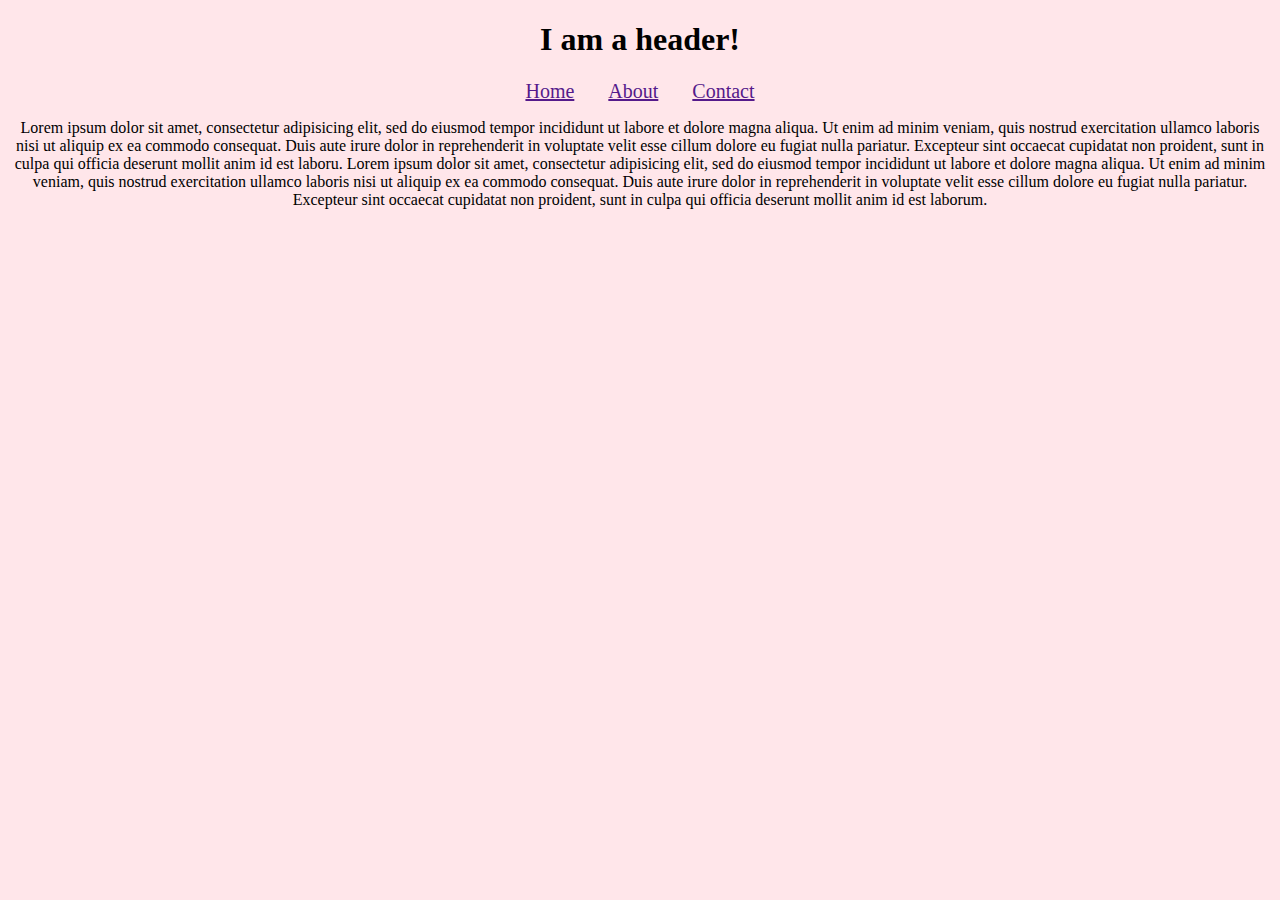
<file: day_1/sass_day1/index.html>
<!DOCTYPE html>

<html>
	<title>Sass example</title>
		<head>
			<link rel="stylesheet" type="text/css" href="stylesheets/main.css">
		</head>
	<body>
		<h1>I am a header!</h1>
		<nav>
			<a href="">Home</a>
			<a href="">About</a>
			<a href="">Contact</a>
		</nav>
		 <p>Lorem ipsum dolor sit amet, consectetur adipisicing elit, sed do eiusmod
		 tempor incididunt ut labore et dolore magna aliqua. Ut enim ad minim veniam,
		 quis nostrud exercitation ullamco laboris nisi ut aliquip ex ea commodo
		 consequat. Duis aute irure dolor in reprehenderit in voluptate velit esse
		 cillum dolore eu fugiat nulla pariatur. Excepteur sint occaecat cupidatat non
		 proident, sunt in culpa qui officia deserunt mollit anim id est laboru.

		 Lorem ipsum dolor sit amet, consectetur adipisicing elit, sed do eiusmod
		 tempor incididunt ut labore et dolore magna aliqua. Ut enim ad minim veniam,
		 quis nostrud exercitation ullamco laboris nisi ut aliquip ex ea commodo
		 consequat. Duis aute irure dolor in reprehenderit in voluptate velit esse
		 cillum dolore eu fugiat nulla pariatur. Excepteur sint occaecat cupidatat non
		 proident, sunt in culpa qui officia deserunt mollit anim id est laborum.</p>
	</body>
</html>
</file>
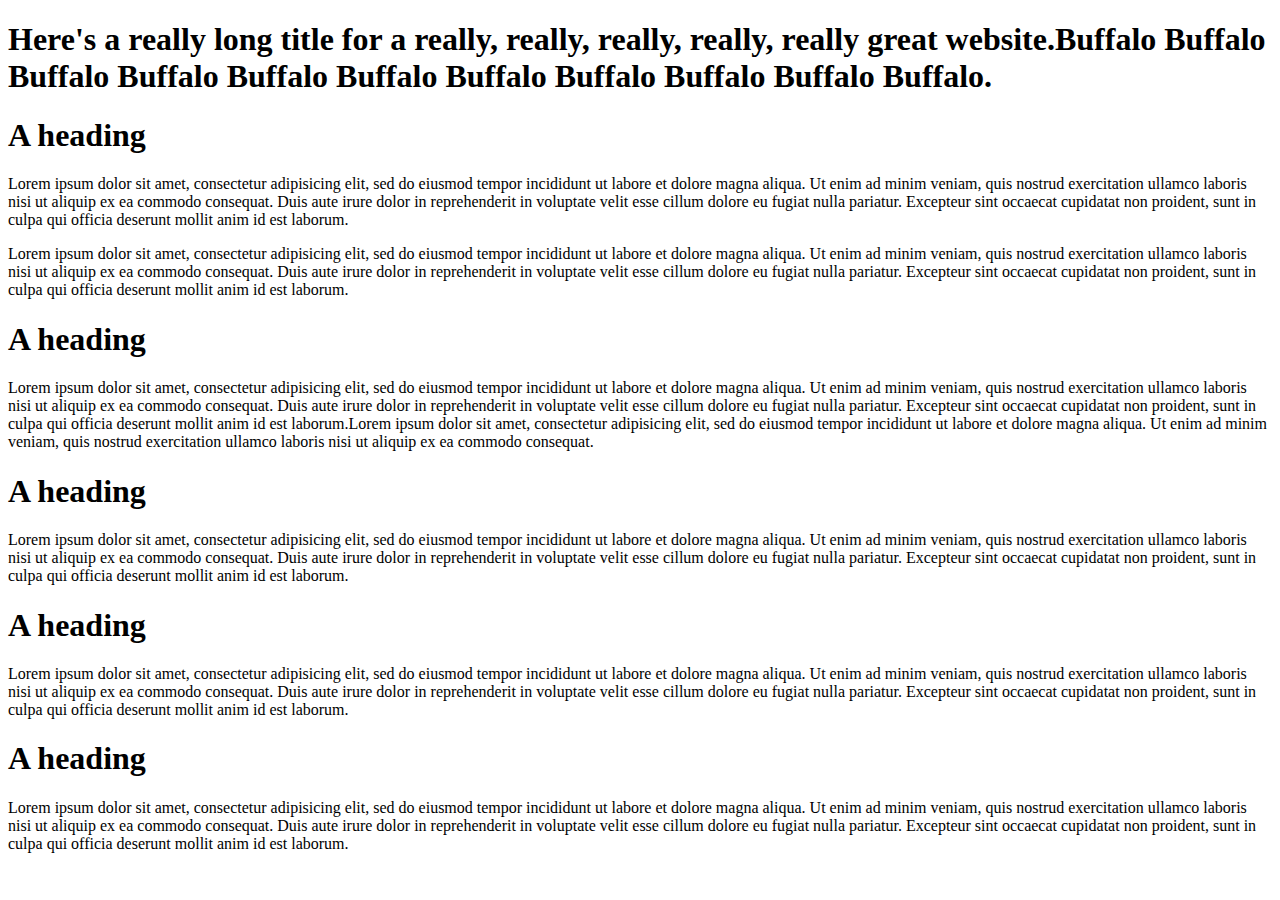
<file: day_1/bootstrap_ex1.html>
<!DOCTYPE HTML>
<html>
<head>

	<title>1st Bootstrap Example</title>

	<!-- Latest compiled and minified CSS -->
	<link rel="stylesheet" href="https://maxcdn.bootstrapcdn.com/bootstrap/3.3.5/css/bootstrap.min.css" integrity="sha512-dTfge/zgoMYpP7QbHy4gWMEGsbsdZeCXz7irItjcC3sPUFtf0kuFbDz/ixG7ArTxmDjLXDmezHubeNikyKGVyQ==" crossorigin="anonymous">

	<!-- Optional theme -->
	<!-- <link rel="stylesheet" href="https://maxcdn.bootstrapcdn.com/bootstrap/3.3.5/css/bootstrap-theme.min.css" integrity="sha384-aUGj/X2zp5rLCbBxumKTCw2Z50WgIr1vs/PFN4praOTvYXWlVyh2UtNUU0KAUhAX" crossorigin="anonymous">
 -->
	<!-- Latest compiled and minified JavaScript -->
	<script src="https://maxcdn.bootstrapcdn.com/bootstrap/3.3.5/js/bootstrap.min.js" integrity="sha512-K1qjQ+NcF2TYO/eI3M6v8EiNYZfA95pQumfvcVrTHtwQVDG+aHRqLi/ETn2uB+1JqwYqVG3LIvdm9lj6imS/pQ==" crossorigin="anonymous"></script>

</head>

	<body>


	<div class="row">   
		<div class="col-md-2">

		</div>   
		<div class="col-md-8">
		 	<h1>Here's a really long title for a really, really, really, really, really great website.Buffalo Buffalo Buffalo Buffalo Buffalo Buffalo Buffalo Buffalo Buffalo Buffalo Buffalo.</h1>
		</div>   
		<div class="col-md-2">

		</div> 
	</div>

	<div class="row">
		<div class="col-md-2">

		</div>

		<div class="col-md-3">
			<h1>A heading</h1>
				<p>
					Lorem ipsum dolor sit amet, consectetur adipisicing elit, sed do eiusmod
					tempor incididunt ut labore et dolore magna aliqua. Ut enim ad minim veniam,
					quis nostrud exercitation ullamco laboris nisi ut aliquip ex ea commodo
					consequat. Duis aute irure dolor in reprehenderit in voluptate velit esse
					cillum dolore eu fugiat nulla pariatur. Excepteur sint occaecat cupidatat non
					proident, sunt in culpa qui officia deserunt mollit anim id est laborum. 
				</p>

				<p>

					Lorem ipsum dolor sit amet, consectetur adipisicing elit, sed do eiusmod
					tempor incididunt ut labore et dolore magna aliqua. Ut enim ad minim veniam,
					quis nostrud exercitation ullamco laboris nisi ut aliquip ex ea commodo
					consequat. Duis aute irure dolor in reprehenderit in voluptate velit esse
					cillum dolore eu fugiat nulla pariatur. Excepteur sint occaecat cupidatat non
					proident, sunt in culpa qui officia deserunt mollit anim id est laborum.
				</p>
		</div>

		<div class="col-md-1">

		</div>

		<div class="col-md-3">
			<h1>A heading</h1>
				<p>
					Lorem ipsum dolor sit amet, consectetur adipisicing elit, sed do eiusmod
					tempor incididunt ut labore et dolore magna aliqua. Ut enim ad minim veniam,
					quis nostrud exercitation ullamco laboris nisi ut aliquip ex ea commodo
					consequat. Duis aute irure dolor in reprehenderit in voluptate velit esse
					cillum dolore eu fugiat nulla pariatur. Excepteur sint occaecat cupidatat non
					proident, sunt in culpa qui officia deserunt mollit anim id est laborum.Lorem ipsum dolor sit amet, consectetur adipisicing elit, sed do eiusmod
					tempor incididunt ut labore et dolore magna aliqua. Ut enim ad minim veniam,
					quis nostrud exercitation ullamco laboris nisi ut aliquip ex ea commodo consequat.
				</p>
		</div>
		<div class="col-md-2">

		</div>
	</div>
<div class="row">
	<div class="col-md-2"></div>     
	<div class="col-md-3">
		<h1>A heading</h1>
			<p>
			Lorem ipsum dolor sit amet, consectetur adipisicing elit, sed do eiusmod
			tempor incididunt ut labore et dolore magna aliqua. Ut enim ad minim veniam,
			quis nostrud exercitation ullamco laboris nisi ut aliquip ex ea commodo
			consequat. Duis aute irure dolor in reprehenderit in voluptate velit esse
			cillum dolore eu fugiat nulla pariatur. Excepteur sint occaecat cupidatat non
			proident, sunt in culpa qui officia deserunt mollit anim id est laborum.
			</p>
	</div>   
	<div class="col-md-3">
		<h1>A heading</h1>
			<p>
			Lorem ipsum dolor sit amet, consectetur adipisicing elit, sed do eiusmod
			tempor incididunt ut labore et dolore magna aliqua. Ut enim ad minim veniam,
			quis nostrud exercitation ullamco laboris nisi ut aliquip ex ea commodo
			consequat. Duis aute irure dolor in reprehenderit in voluptate velit esse
			cillum dolore eu fugiat nulla pariatur. Excepteur sint occaecat cupidatat non
			proident, sunt in culpa qui officia deserunt mollit anim id est laborum.
			</p>
	</div> 
	<div class="col-md-3">
		<h1>A heading</h1>
			<p>
			Lorem ipsum dolor sit amet, consectetur adipisicing elit, sed do eiusmod
			tempor incididunt ut labore et dolore magna aliqua. Ut enim ad minim veniam,
			quis nostrud exercitation ullamco laboris nisi ut aliquip ex ea commodo
			consequat. Duis aute irure dolor in reprehenderit in voluptate velit esse
			cillum dolore eu fugiat nulla pariatur. Excepteur sint occaecat cupidatat non
			proident, sunt in culpa qui officia deserunt mollit anim id est laborum.
			</p></div> 
	<div class="col-md-1"></div> 
</div>



	</body>
</html>
</file>
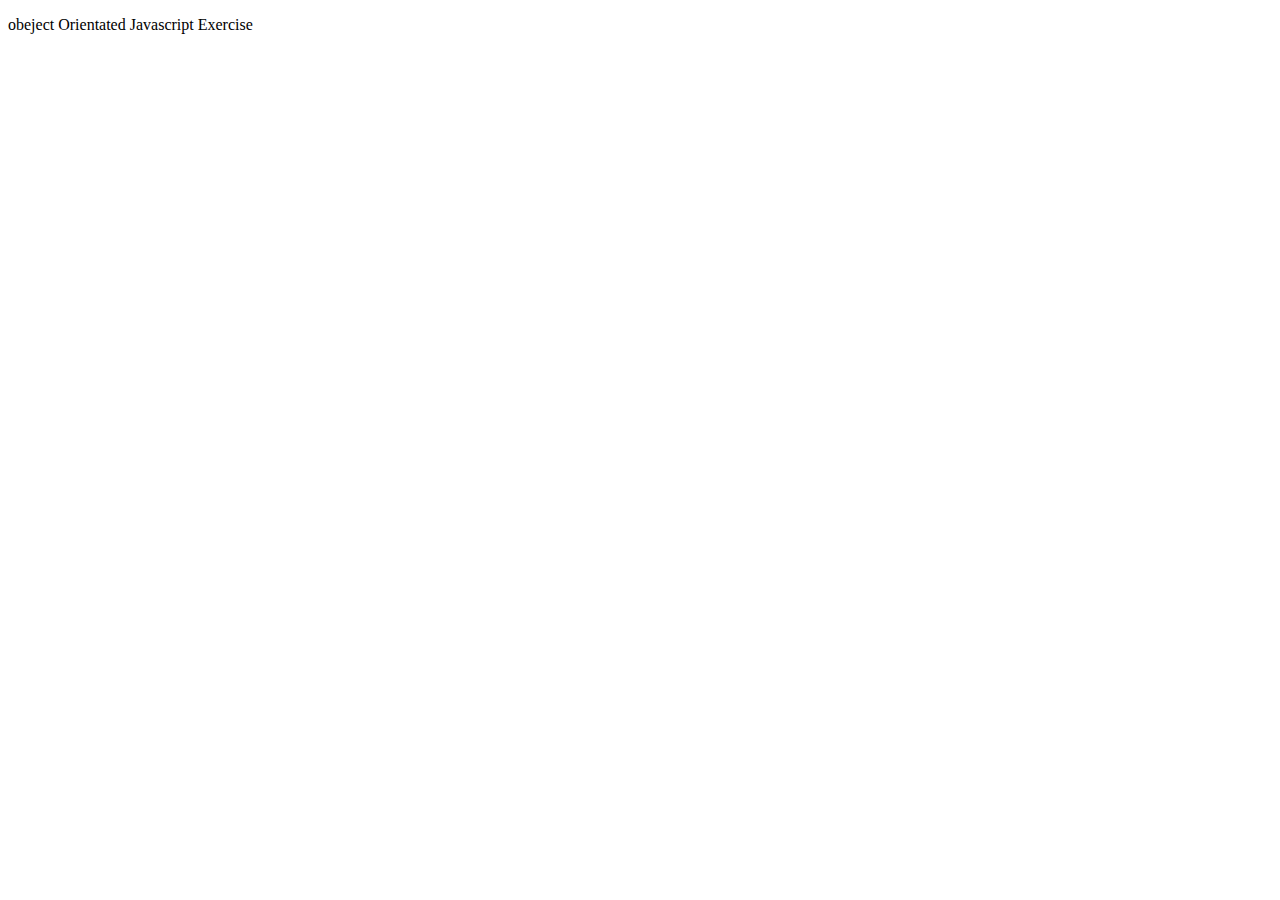
<file: OO_js_ex/oo_js_workshop.html>
<!DOCTYPE html>

<html>
<head>
	<title>Object Orientated Javascript Exercise</title>
	<script type="text/javascript" src="oo_js_workshop.js"></script>
</head>
<body>
	<p>
		obeject Orientated Javascript Exercise
	</p>
</body>
</html>
</file>
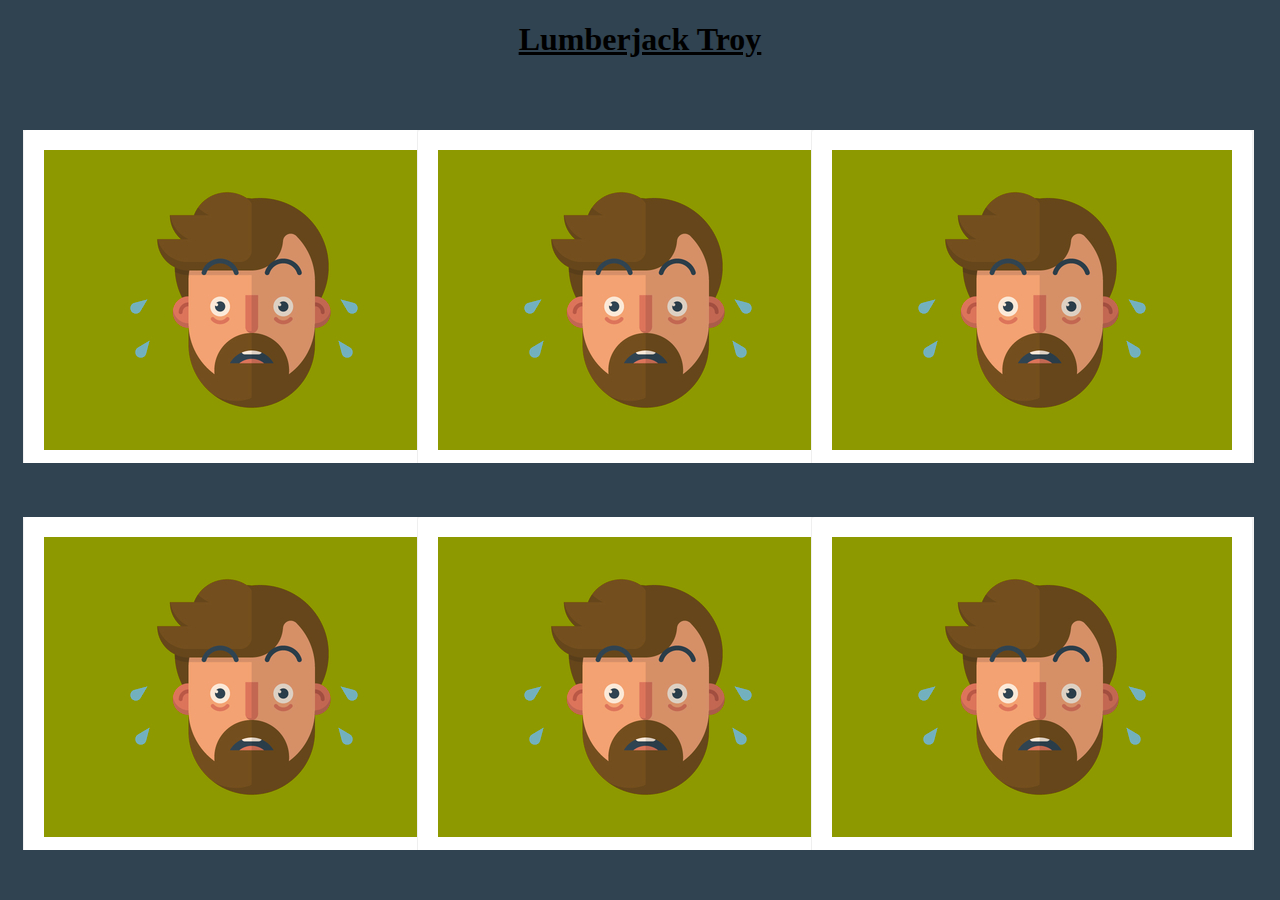
<file: day_1/respon_css/hw2_respo.html>
<!DOCTYPE html>

<!-- this is a copy of hw#2 which included a floating gallery and I wanted to add responsivity to it -->

<html>
<head>
	<title>Image Gallery</title>

	<meta name="viewport" content="width=device-width, initial-scale=1">
	
</head>
	<link rel="stylesheet" type="text/css" href="hw2_respon.css">

<body>

	<h1>Lumberjack Troy</h1>
		
		<div id="img">
			<img src="icon.png">
		</div>

		<div id="img">
			<img src="icon.png">
		</div>

		<div id="img">
			<img src="icon.png"> 
		</div>

		<div id="img">
			<img src="icon.png">
		</div>

		<div id="img">
			<img src="icon.png">
		</div>

		<div id="img">
			<img src="icon.png">
		</div>

</body>
</html>
</file>
<file: day_1/sass_day1/stylesheets/main.css>
body {
  text-align: center;
  background: #ffe6ea; 
}
 body nav {
  word-spacing: 30px; 
}
body nav a {
  font: serif;
  font-size: 20px; 
}

/*# sourceMappingURL=main.css.map */
</file>
<file: day_1/respon_css/hw2_respon.css>
@media (max-width: 1200px) {
	img {width:50%;
		border-radius: 25px;
		background-color: rgb(118, 75, 40);
		}
	}

@media (max-width: 600px) and (min-width: 1199px){
	img{width: 40%;
	}
}

h1{
	text-align: center;
	text-decoration: underline
}

#img{
	float:left;
	width:30%;
	text-align: center;
	margin-top: 50px;
	padding-left: 15px;
}

body{
	background-color: rgb(48, 67, 81);
}
</file>
